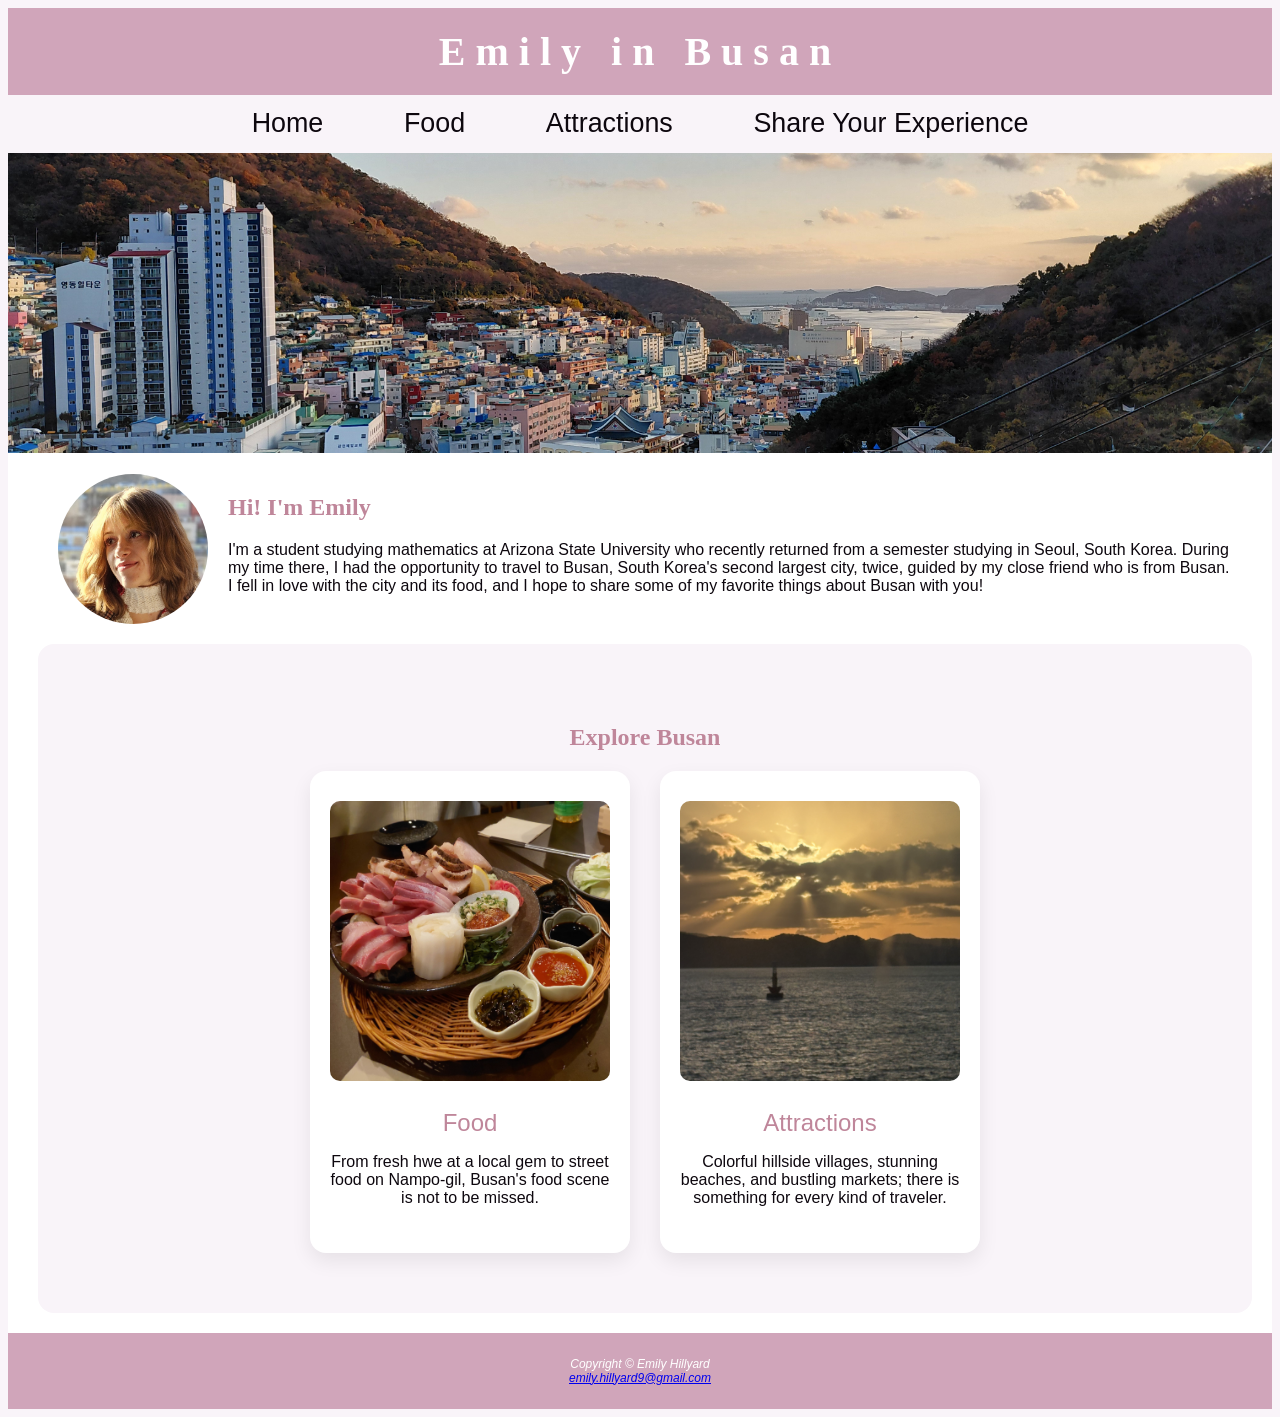
<file: index.html>
<!DOCTYPE html>
<html lang="en">
    <head>
        <title>Emily in Busan</title>
        <meta charset="utf-8">
        <meta name="description" content="Join Emily, an ASU mathematics student, as she shares her favorite food and attractions from her travels to Busan, South Korea.">
        <meta name="keywords" content="Busan, South Korea, travel, study abroad, Korean food, Korean attractions, Emily in Busan">
        <!-- Google tag (gtag.js) -->
        <script async src="https://www.googletagmanager.com/gtag/js?id=G-7MBXRP4Y0C"></script>
        <script>
            window.dataLayer = window.dataLayer || [];
            function gtag(){dataLayer.push(arguments);}
            gtag('js', new Date());

            gtag('config', 'G-7MBXRP4Y0C');
        </script>
        <link rel="stylesheet" href="busan.css">
    </head>

    <body>
        <header>
            <h1><a href="index.html">Emily in Busan</a></h1>
        </header>
        <nav>
            <ul>
                <li><a href="index.html">Home</a></li>
                <li><a href="food.html">Food</a></li>
                <li><a href="attractions.html">Attractions</a></li>
                <li><a href="experience.html">Share Your Experience</a></li>
            </ul>
        </nav>

        <div id="homehero" class="hero"></div>
        <main>
            <section class="about-me">
                <img src="profilepic.jpg" alt="Emily in Gamcheon Culture Village" class="profile-pic">
                <h2>Hi! I'm Emily</h2>
                <p>
                    I'm a student studying mathematics at Arizona State University who 
                    recently returned from a semester studying in Seoul, South Korea. 
                    During my time there, I had the opportunity to travel to Busan, South 
                    Korea's second largest city, twice, guided by my close friend who is 
                    from Busan. I fell in love with the city and its food, and I hope to 
                    share some of my favorite things about Busan with you!
                </p>
            </section>

            <section class="cards-section">
            <h2>Explore Busan</h2>
                <div class="card-container">
                    <div class="card">
                        <div><img src="hwe.jpg" alt="Hwe (raw fish)" class="card-image"></div>
                        <h3><a href="food.html">Food</a></h3>
                        <p>
                            From fresh hwe at a local gem to street food on Nampo-gil, Busan's 
                            food scene is not to be missed.
                        </p>
                    </div>
                    <div class="card">
                        <div><img src="ocean.jpg" alt="Busan ocean picture" class="card-image"></div>
                        <h3><a href="attractions.html">Attractions</a></h3>
                        <p>
                            Colorful hillside villages, stunning beaches, and bustling markets; 
                            there is something for every kind of traveler.
                        </p>
                    </div>
                </div>
            </section>
        </main>
        <footer>
            Copyright &copy; Emily Hillyard<br>
            <a href='mailto:emily.hillyard9@gmail.com'>emily.hillyard9@gmail.com</a>
        </footer>
    </body>
</html>
</file>
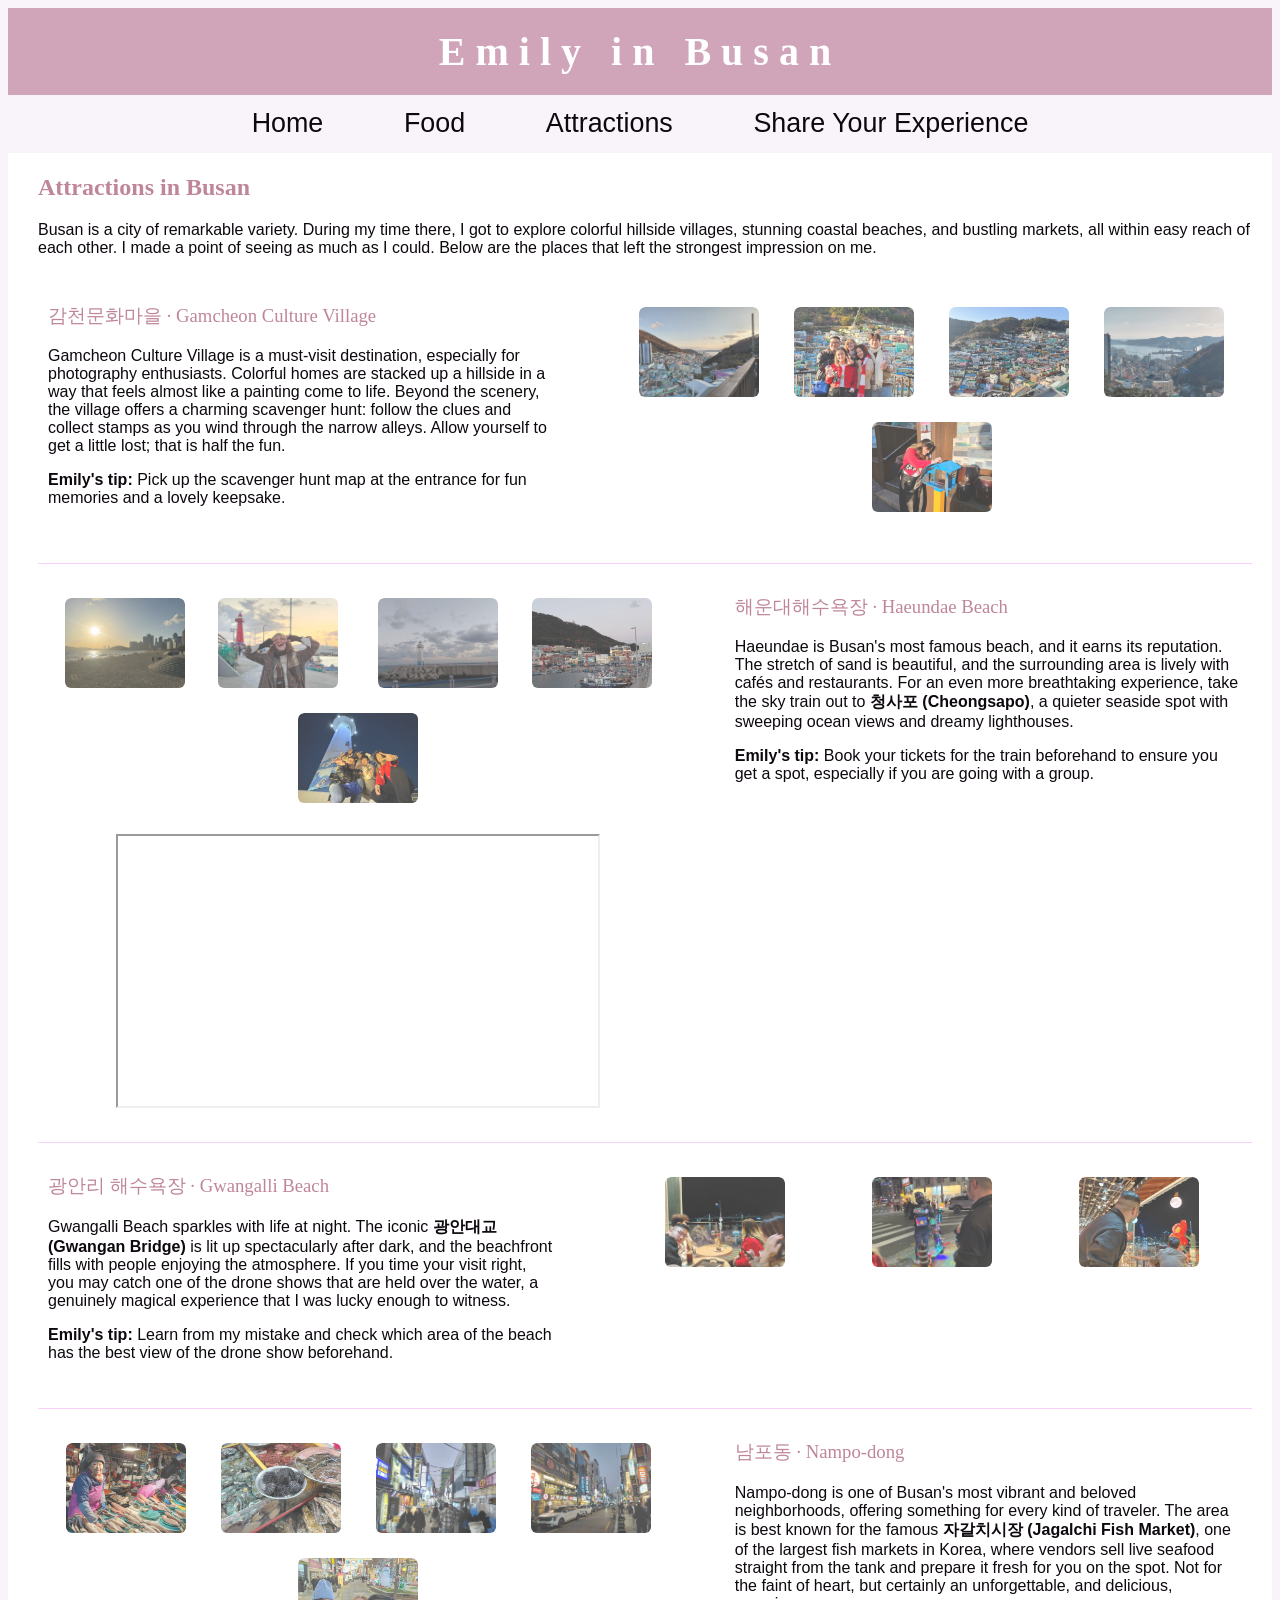
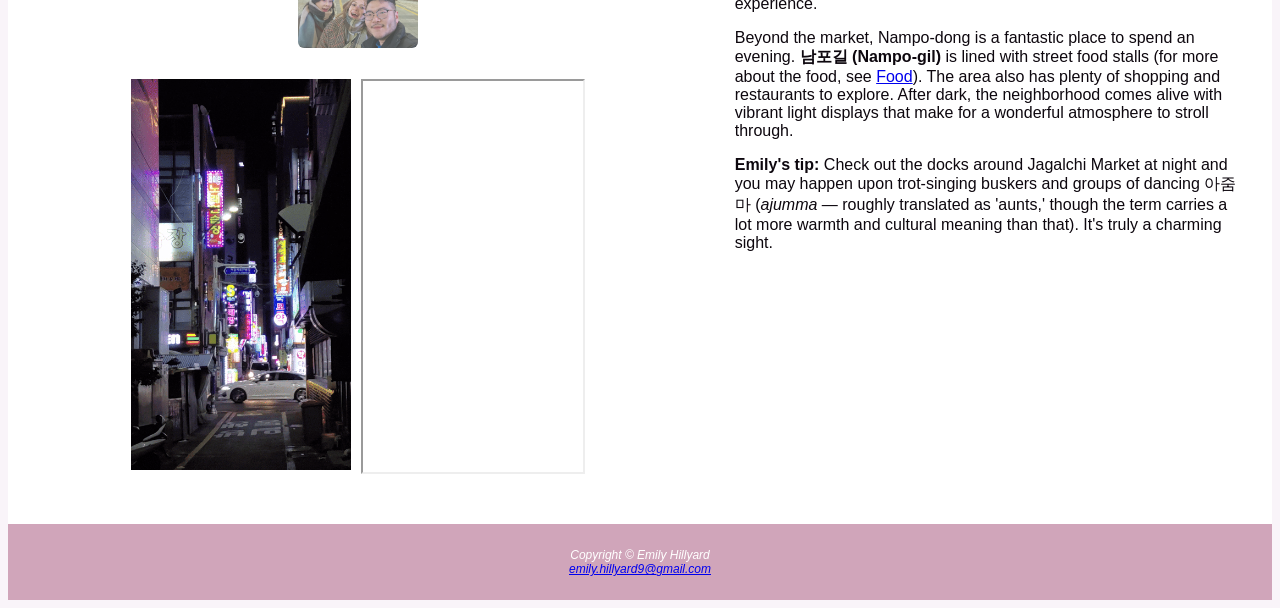
<file: attractions.html>
<!DOCTYPE html>
<html lang="en">
    <head>
        <title>Emily in Busan :: Attractions</title>
        <meta charset="utf-8">
        <meta name="description" content="Emily's favorite attractions in Busan, South Korea, from colorful Gamcheon Village to the beaches of Haeundae and Gwangalli.">
        <meta name="keywords" content="Busan attractions, Gamcheon Culture Village, 감천문화마을, Haeundae Beach, 해운대, Gwangalli, 광안리, Nampo-dong, 남포동, Jagalchi Market, 자갈치시장, things to do in Busan">
        <!-- Google tag (gtag.js) -->
        <script async src="https://www.googletagmanager.com/gtag/js?id=G-7MBXRP4Y0C"></script>
        <script>
            window.dataLayer = window.dataLayer || [];
            function gtag(){dataLayer.push(arguments);}
            gtag('js', new Date());

            gtag('config', 'G-7MBXRP4Y0C');
        </script>
        <link rel="stylesheet" href="busan.css">
    </head>

    <body>
        <header>
            <h1><a href="index.html">Emily in Busan</a></h1>
        </header>
        <nav>
            <ul>
                <li><a href="index.html">Home</a></li>
                <li><a href="food.html">Food</a></li>
                <li><a href="attractions.html">Attractions</a></li>
                <li><a href="experience.html">Share Your Experience</a></li>
            </ul>
        </nav>
        
        <main>
            <h2>Attractions in Busan</h2>
            <p>
                Busan is a city of remarkable variety. During my time there, 
                I got to explore colorful hillside villages, stunning coastal 
                beaches, and bustling markets, all within easy reach of each 
                other. I made a point of seeing as much as I could. Below are 
                the places that left the strongest impression on me.
            </p>

            <!-- 1: Gamcheon Culture Village -->
            <section class="entry">
                <div class="entry-text">
                    <h3>감천문화마을 · Gamcheon Culture Village</h3>
                    <p>
                        Gamcheon Culture Village is a must-visit destination, 
                        especially for photography enthusiasts. Colorful homes 
                        are stacked up a hillside in a way that feels almost like 
                        a painting come to life. Beyond the scenery, the village 
                        offers a charming scavenger hunt: follow the clues and 
                        collect stamps as you wind through the narrow alleys. 
                        Allow yourself to get a little lost; that is half the fun.
                    </p>
                    <p>
                        <strong>Emily's tip:</strong> Pick up the scavenger hunt map 
                        at the entrance for fun memories and a lovely keepsake.
                    </p>
                </div>
                <div class="entry-media">
                    <div class="gallery">
                        <figure>
                            <a href="gamcheonfull.jpg"><img src="gamcheonfull.jpg" width="100" height="100" alt="Sunset view of Gamcheon"></a>
                            <figcaption>Sunset view</figcaption>
                        </figure>
                        <figure>
                            <a href="gamcheongroup.jpg"><img src="gamcheongroup.jpg" width="100" height="100" alt="Group photo in Gamcheon"></a>
                            <figcaption>Group photo</figcaption>
                        </figure>
                        <figure>
                            <a href="gamcheonhouses.jpg"><img src="gamcheonhouses.jpg" width="100" height="100" alt="Gamcheon's colorful hillside"></a>
                            <figcaption>The colorful hillside</figcaption>
                        </figure>
                        <figure>
                            <a href="gamcheonport.jpg"><img src="gamcheonport.jpg" width="100" height="100" alt="Gamcheon's buildings and waterfront "></a>
                            <figcaption>Waterfront</figcaption>
                        </figure>
                        <figure>
                            <a href="gamcheonstamp.jpg"><img src="gamcheonstamp.jpg" width="100" height="100" alt="Stamp scavenger hunt in Gamcheon"></a>
                            <figcaption>Scavenger hunt stamps</figcaption>
                        </figure>
                    </div>
                </div>
            </section>

            <!-- 2: Haeundae Beach -->
            <section class="entry flip">
                <div class="entry-text">
                    <h3>해운대해수욕장 · Haeundae Beach</h3>
                    <p>
                        Haeundae is Busan's most famous beach, and it earns its 
                        reputation. The stretch of sand is beautiful, and the 
                        surrounding area is lively with cafés and restaurants. For 
                        an even more breathtaking experience, take the sky train 
                        out to <strong>청사포 (Cheongsapo)</strong>, a quieter 
                        seaside spot with sweeping ocean views and dreamy lighthouses.
                    </p>
                    <p>
                        <strong>Emily's tip:</strong> Book your tickets for the train
                        beforehand to ensure you get a spot, especially if you are going 
                        with a group.
                    </p>
                </div>
                <div class="entry-media">
                    <div class="gallery">
                        <figure>
                            <a href="haeundaebeach.jpg"><img src="haeundaebeach.jpg" width="100" height="100" alt="Haeundae Beach"></a>
                            <figcaption>Haeundae Beach</figcaption>
                        </figure>
                        <figure>
                            <a href="lighthouseselfie.jpg"><img src="lighthouseselfie.jpg" width="100" height="100" alt="Emily with Cheongsapo lighthouse"></a>
                            <figcaption>Emily with Cheongsapo lighthouse</figcaption>
                        </figure>
                        <figure>
                            <a href="lighthouse.jpg"><img src="lighthouse.jpg" width="100" height="100" alt="Cheongsapo lighthouse"></a>
                            <figcaption>Cheongsapo lighthouse</figcaption>
                        </figure>
                        <figure>
                            <a href="cheongsapo.jpg"><img src="cheongsapo.jpg" width="100" height="100" alt="Cheongsapo view from the water"></a>
                            <figcaption>Cheongsapo</figcaption>
                        </figure>
                        <figure>
                            <a href="lighthousegroup.jpg"><img src="lighthousegroup.jpg" width="100" height="100" alt="Group photo with Cheongsapo lighthouse"></a>
                            <figcaption>Fun with Cheongsapo lighthouse</figcaption>
                        </figure>
                    </div>
                    <div style="text-align: center; margin-top: 10px;">
                        <iframe width="480" height="270" src="https://www.youtube.com/embed/tfQ2E1Ukwdc" allowfullscreen></iframe>
                    </div>
                </div>
            </section>

            <!-- 3: Gwangalli Beach-->
            <section class="entry">
                <div class="entry-text">
                    <h3>광안리 해수욕장 · Gwangalli Beach</h3>
                    <p>
                        Gwangalli Beach sparkles with life at night. The iconic 
                        <strong>광안대교 (Gwangan Bridge)</strong> is lit up spectacularly 
                        after dark, and the beachfront fills with people enjoying the 
                        atmosphere. If you time your visit right, you may catch one of the 
                        drone shows that are held over the water, a genuinely magical 
                        experience that I was lucky enough to witness.
                    </p>
                    <p>
                        <strong>Emily's tip:</strong> Learn from my mistake and check which area 
                        of the beach has the best view of the drone show beforehand.
                    </p>
                </div>
                <div class="entry-media">
                    <div class="gallery">
                        <figure>
                            <a href="gwanganbridge.jpg"><img src="gwanganbridge.jpg" width="100" height="100" alt="Gwangan Bridge view from 2nd floor of cafe"></a>
                            <figcaption>Cafe view of Gwangan Bridge</figcaption>
                        </figure>
                        <figure>
                            <a href="livelygwangalli.jpg"><img src="livelygwangalli.jpg" width="100" height="100" alt="Fellow wearing lighted outfit near Gwangalli"></a>
                            <figcaption>Nighttime spectacle</figcaption>
                        </figure>
                        <figure>
                            <a href="droneshow.jpg"><img src="droneshow.jpg" width="100" height="100" alt="Drone show over Gwangalli (poor view)"></a>
                            <figcaption>Sub-optimal drone show view</figcaption>
                        </figure>
                    </div>
                </div>
            </section>

            <!-- 4: Nampo-dong -->
            <section class="entry flip">
                <div class="entry-text">
                    <h3>남포동 · Nampo-dong</h3>
                    <p>
                        Nampo-dong is one of Busan's most vibrant and beloved 
                        neighborhoods, offering something for every kind of traveler. 
                        The area is best known for the famous <strong>자갈치시장 
                        (Jagalchi Fish Market)</strong>, one of the largest fish markets 
                        in Korea, where vendors sell live seafood straight from the tank 
                        and prepare it fresh for you on the spot. Not for the faint of heart, 
                        but certainly an unforgettable, and delicious, experience.</p>
                    <p>
                        Beyond the market, Nampo-dong is a fantastic place to spend an 
                        evening. <strong>남포길 (Nampo-gil)</strong> is lined with street food stalls 
                        (for more about the food, see <a href="food.html">Food</a>). The area 
                        also has plenty of shopping and restaurants to explore. After dark, the 
                        neighborhood comes alive with vibrant light displays that make for a 
                        wonderful atmosphere to stroll through.</p>
                    <p>
                        <strong>Emily's tip:</strong> Check out the docks around Jagalchi Market at night 
                        and you may happen upon trot-singing buskers and groups of dancing 아줌마 
                        (<em>ajumma</em> — roughly translated as 'aunts,' though the term carries 
                        a lot more warmth and cultural meaning than that). It's truly a charming 
                        sight.
                    </p>
                </div>
                <div class="entry-media">
                    <div class="gallery">
                        <figure>
                            <a href="jagalchiseller.jpg"><img src="jagalchiseller.jpg" width="100" height="100" alt="Fish seller of Jalgalchi market"></a>
                            <figcaption>Fish seller at Jagalchi Market</figcaption>
                        </figure>
                        <figure>
                            <a href="jagalchiurchins.jpg"><img src="jagalchiurchins.jpg" width="100" height="100" alt="Sea urchins and other creatures in the market"></a>
                            <figcaption>Sea urchins in the market</figcaption>
                        </figure>
                        <figure>
                            <a href="nampodongstreet.jpg"><img src="nampodongstreet.jpg" width="100" height="100" alt="Busy street in Nampo-dong"></a>
                            <figcaption>One of Nampo-dong's streets</figcaption>
                        </figure>
                        <figure>
                            <a href="streetnearnampo.jpg"><img src="streetnearnampo.jpg" width="100" height="100" alt="Colorful street near Nampo-dong"></a>
                            <figcaption>Street near Nampo-dong</figcaption>
                        </figure>
                        <figure>
                            <a href="nampolights.jpg"><img src="nampolights.jpg" width="100" height="100" alt="Colorful lights in Nampo-dong"></a>
                            <figcaption>Colorful light displays</figcaption>
                        </figure>
                    </div>
                    <div style="display: flex; gap: 10px; align-items: flex-start; margin-top: 10px; justify-content: center;">
                        <img src="nampoalley.gif" alt="Flickering signs in Nampo-dong alley" width="220">
                        <iframe width="220" height="391" src="https://www.youtube.com/embed/ZRRADaLTVpQ" allowfullscreen></iframe>
                    </div>
                </div>
            </section>
        </main>
        <footer>
            Copyright &copy; Emily Hillyard<br>
            <a href="mailto:emily.hillyard9@gmail.com">emily.hillyard9@gmail.com</a>
        </footer>
    </body>
</html>
</file>
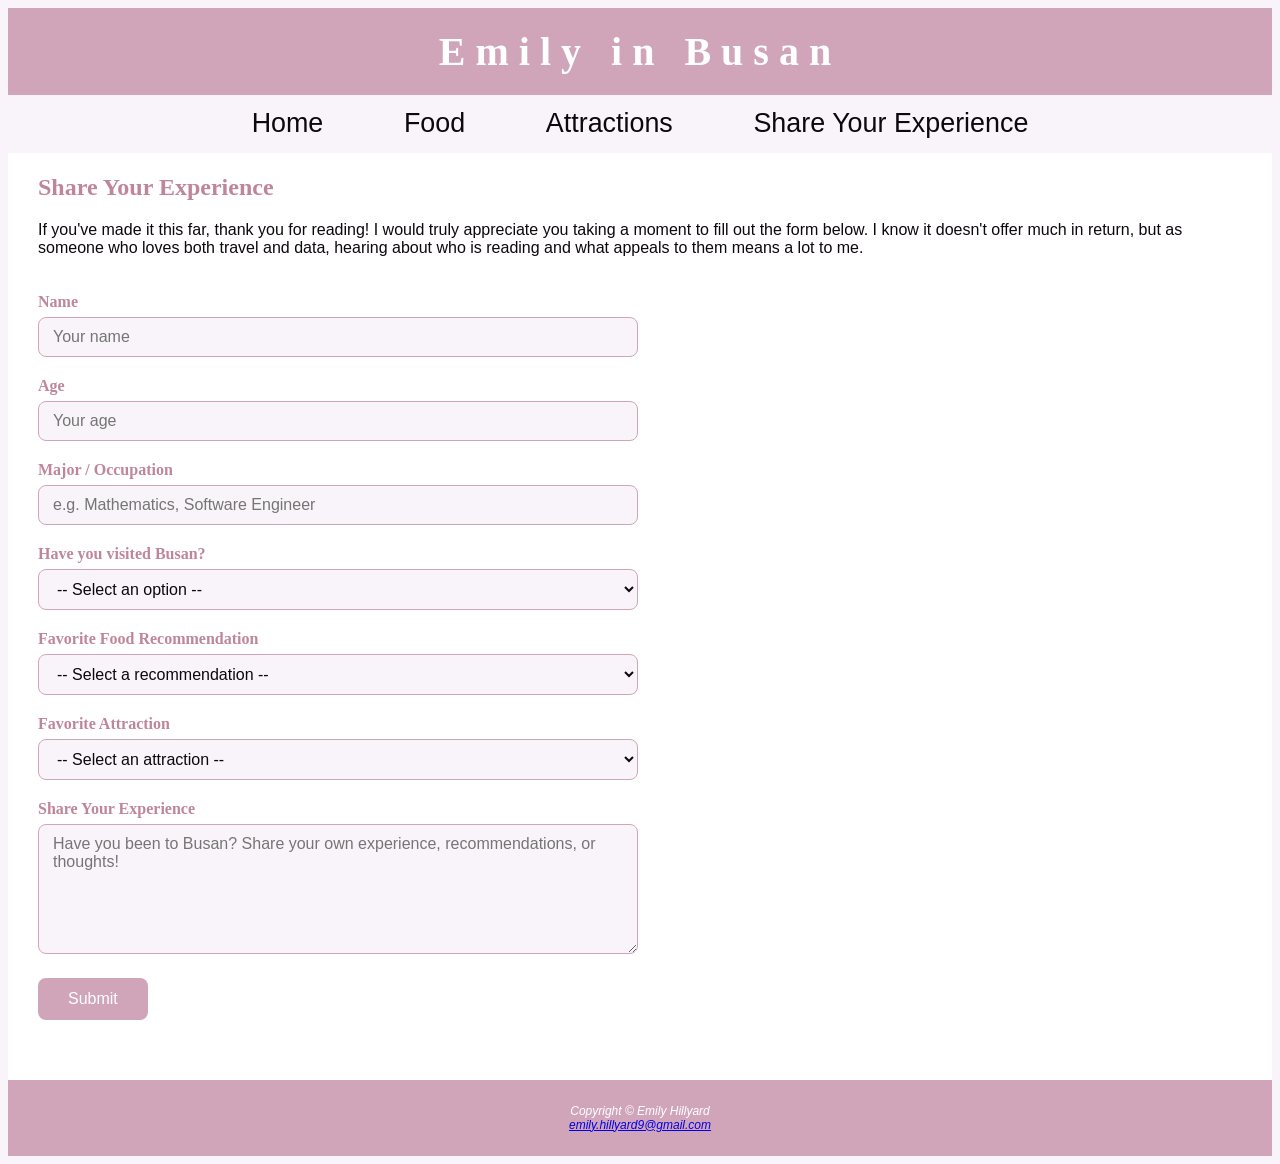
<file: experience.html>
<!DOCTYPE html>
<html lang="en">
    <head>
        <title>Emily in Busan :: Share Your Experience</title>
        <meta charset="utf-8">
        <meta name="description" content="Share your experience with Emily in Busan: tell us who you are and what appeals to you about Busan's food and attractions.">
        <meta name="keywords" content="Busan travel, share your experience, Emily in Busan, South Korea travel, Busan recommendations">
        <!-- Google tag (gtag.js) -->
        <script async src="https://www.googletagmanager.com/gtag/js?id=G-7MBXRP4Y0C"></script>
        <script>
            window.dataLayer = window.dataLayer || [];
            function gtag(){dataLayer.push(arguments);}
            gtag('js', new Date());

            gtag('config', 'G-7MBXRP4Y0C');
        </script>
        <link rel="stylesheet" href="busan.css">
    </head>
    
    <body>
        <header>
            <h1><a href="index.html">Emily in Busan</a></h1>
        </header>
        <nav>
            <ul>
                <li><a href="index.html">Home</a></li>
                <li><a href="food.html">Food</a></li>
                <li><a href="attractions.html">Attractions</a></li>
                <li><a href="experience.html">Share Your Experience</a></li>
            </ul>
        </nav>

        <main>
            <h2>Share Your Experience</h2>
            <p>
                If you've made it this far, thank you for reading! I would truly appreciate you 
                taking a moment to fill out the form below. I know it doesn't offer much in return, 
                but as someone who loves both travel and data, hearing about who is reading and 
                what appeals to them means a lot to me.
            </p>

            <section class="form-section">
                <form action="#">

                    <div class="form-group">
                        <label for="name">Name</label>
                        <input type="text" id="name" name="name" placeholder="Your name">
                    </div>

                    <div class="form-group">
                        <label for="age">Age</label>
                        <input type="number" id="age" name="age" placeholder="Your age" min="1" max="120">
                    </div>

                    <div class="form-group">
                        <label for="occupation">Major / Occupation</label>
                        <input type="text" id="occupation" name="occupation" placeholder="e.g. Mathematics, Software Engineer">
                    </div>

                    <div class="form-group">
                        <label for="visited">Have you visited Busan?</label>
                        <select id="visited" name="visited">
                            <option value="">-- Select an option --</option>
                            <option value="yes">Yes, I have visited Busan</option>
                            <option value="no">No, but I would like to</option>
                            <option value="nointerest">No, and I am not planning to</option>
                        </select>
                    </div>

                    <div class="form-group">
                        <label for="food-pick">Favorite Food Recommendation</label>
                        <select id="food-pick" name="food-pick">
                            <option value="">-- Select a recommendation --</option>
                            <option value="nampo">남포동 길거리 음식 · Nampo-dong Street Food</option>
                            <option value="milmyeon">사철밀면 · Sacheol Milmyeon</option>
                            <option value="simya">심야식당구미 · Simya Sikdang Gumi</option>
                            <option value="kkeuti">끄티집 광안리 · Kkeutijip Gwangalli</option>
                        </select>
                    </div>

                    <div class="form-group">
                        <label for="attraction-pick">Favorite Attraction</label>
                        <select id="attraction-pick" name="attraction-pick">
                            <option value="">-- Select an attraction --</option>
                            <option value="gamcheon">감천문화마을 · Gamcheon Culture Village</option>
                            <option value="haeundae">해운대해수욕장 · Haeundae Beach</option>
                            <option value="gwangalli">광안리 해수욕장 · Gwangalli Beach</option>
                            <option value="nampo">남포동 · Nampo-dong</option>
                        </select>
                    </div>

                    <div class="form-group">
                        <label for="message">Share Your Experience</label>
                        <textarea id="message" name="message" rows="6" placeholder="Have you been to Busan? Share your own experience, recommendations, or thoughts!"></textarea>
                    </div>

                    <div class="form-group">
                        <input type="submit" value="Submit">
                    </div>

                </form>
            </section>
        </main>
        <footer>
            Copyright &copy; Emily Hillyard<br>
            <a href="mailto:emily.hillyard9@gmail.com">emily.hillyard9@gmail.com</a>
        </footer>
    </body>
</html>
</file>
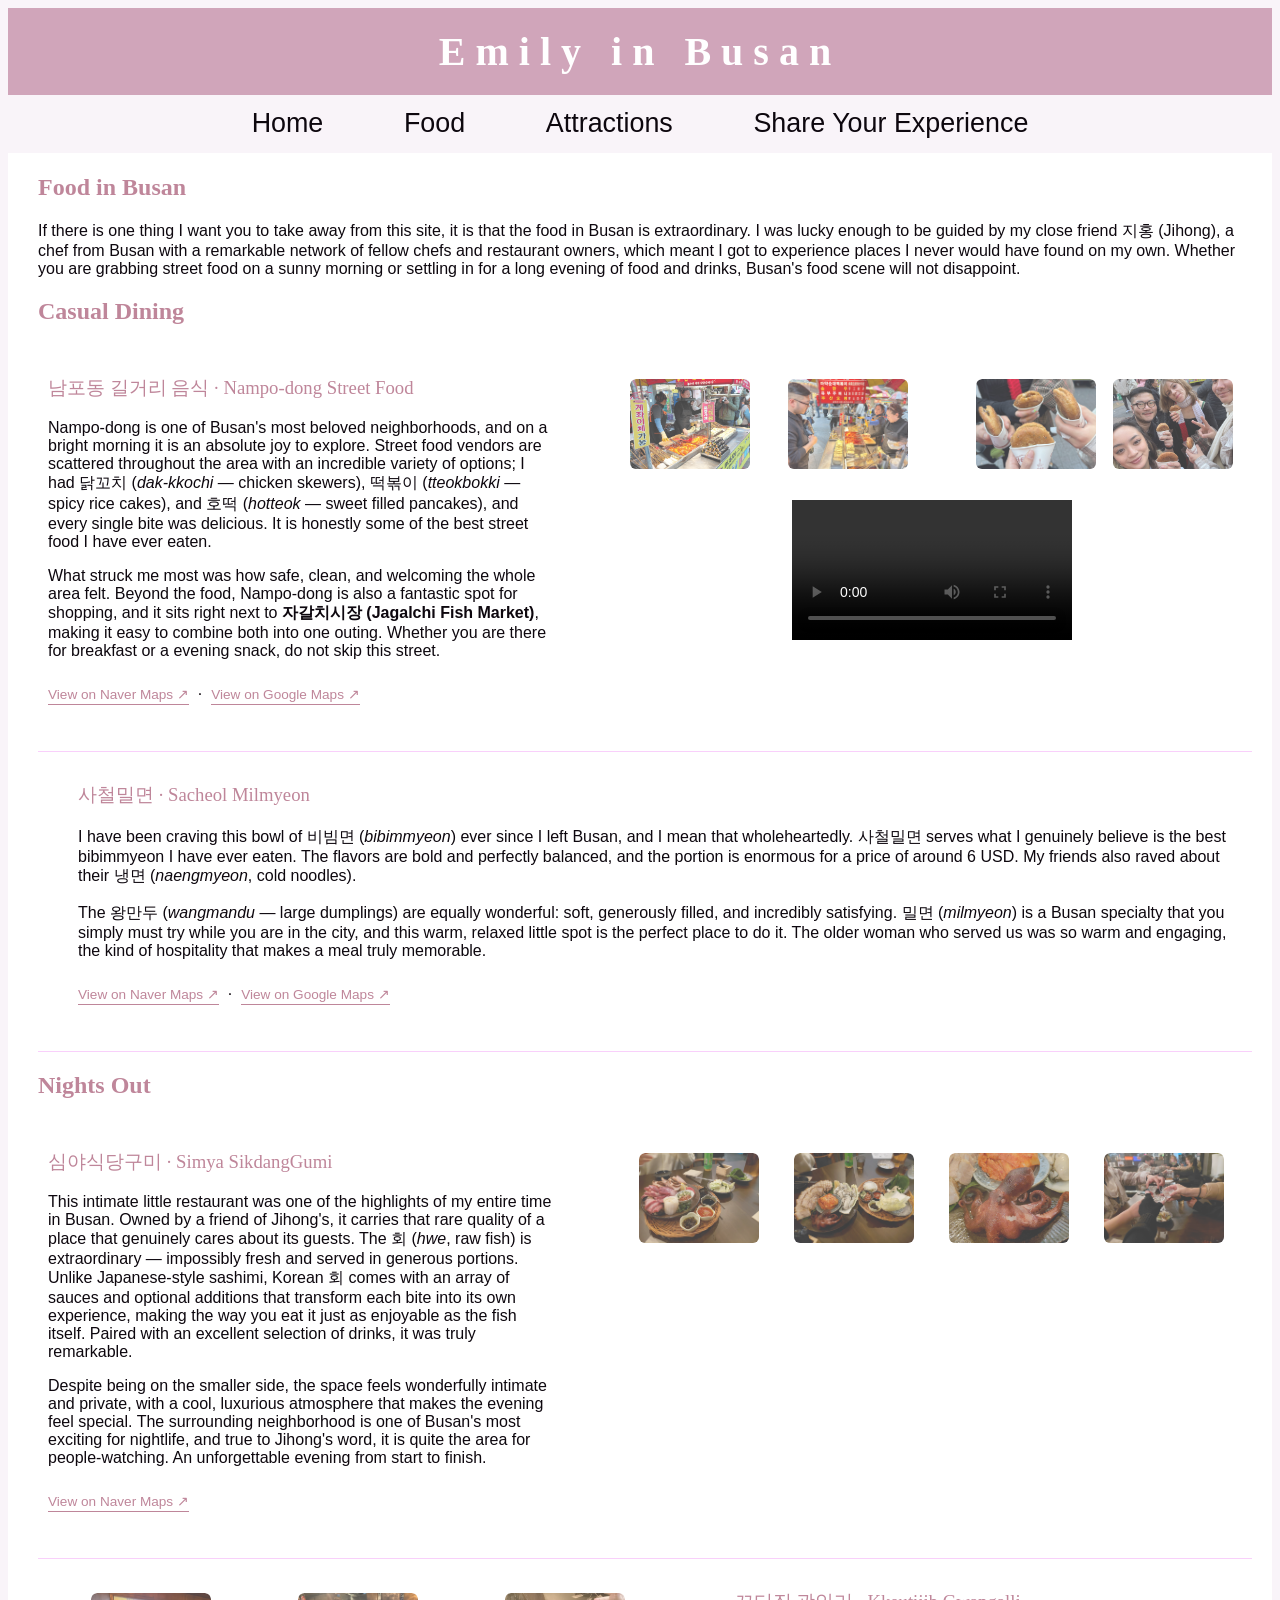
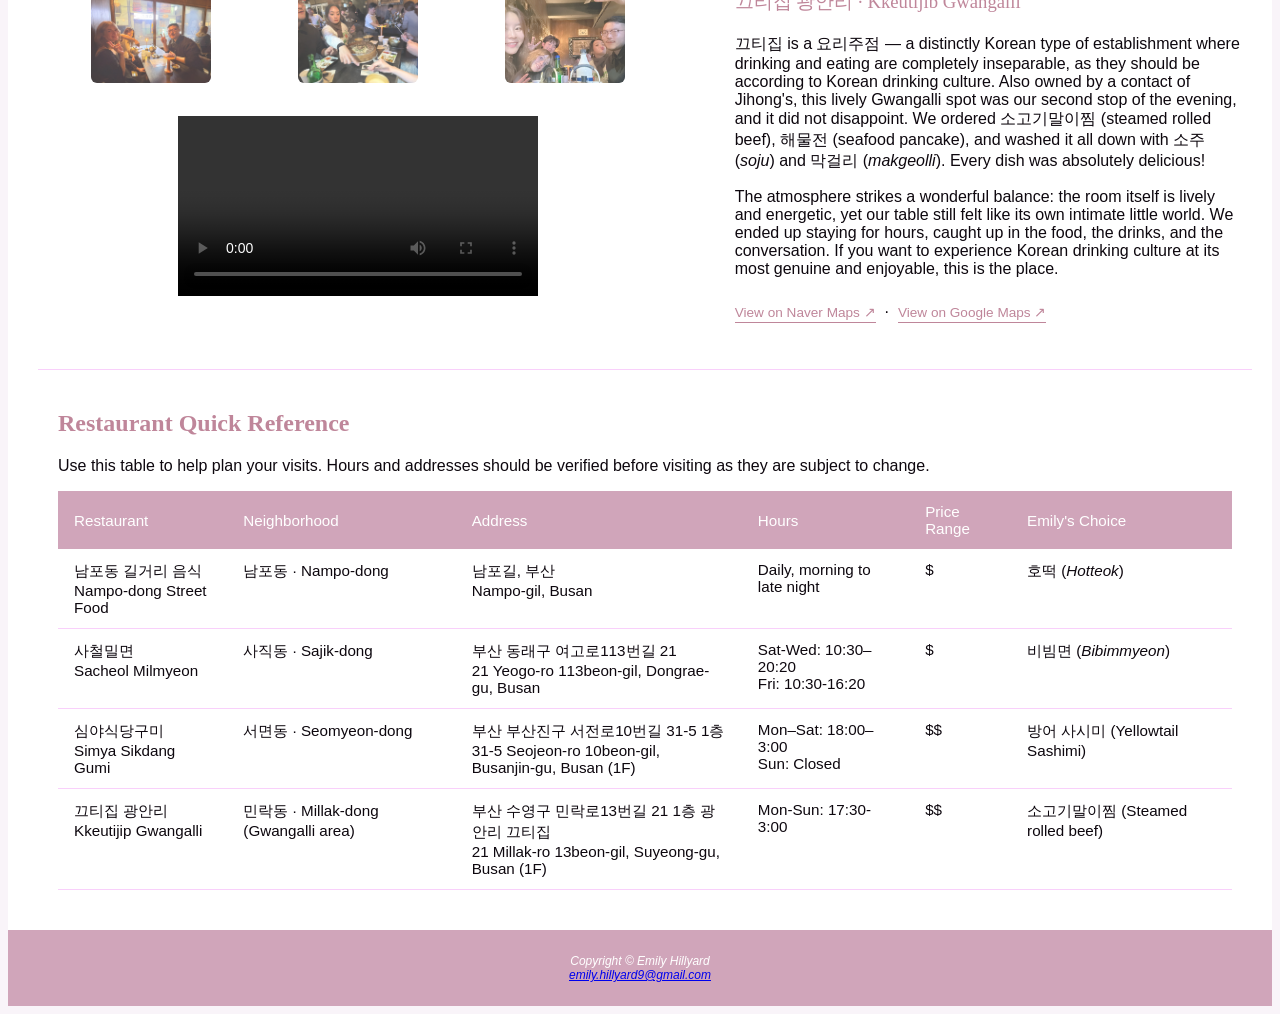
<file: food.html>
<!DOCTYPE html>
<html lang="en">
    <head>
        <title>Emily in Busan :: Food</title>
        <meta charset="utf-8">
        <meta name="description" content="Emily's favorite food experiences in Busan, South Korea: from casual street food and milmyeon to intimate evening dining and Korean drinking culture.">
        <meta name="keywords" content="Busan food, Korean food, street food, milmyeon, hwe, 회, 밀면, 남포동, 사철밀면, 심야식당구미, 끄티집, 요리주점, Korean dining">
        <!-- Google tag (gtag.js) -->
        <script async src="https://www.googletagmanager.com/gtag/js?id=G-7MBXRP4Y0C"></script>
        <script>
            window.dataLayer = window.dataLayer || [];
            function gtag(){dataLayer.push(arguments);}
            gtag('js', new Date());

            gtag('config', 'G-7MBXRP4Y0C');
        </script>
        <link rel="stylesheet" href="busan.css">
    </head>

    <body>
        <header>
            <h1><a href="index.html">Emily in Busan</a></h1>
        </header>
        <nav>
            <ul>
                <li><a href="index.html">Home</a></li>
                <li><a href="food.html">Food</a></li>
                <li><a href="attractions.html">Attractions</a></li>
                <li><a href="experience.html">Share Your Experience</a></li>
            </ul>
        </nav>

        <main>
            <h2>Food in Busan</h2>
            <p>
                If there is one thing I want you to take away from this site, it is that the 
                food in Busan is extraordinary. I was lucky enough to be guided by my close 
                friend 지홍 (Jihong), a chef from Busan with a remarkable network of 
                fellow chefs and restaurant owners, which meant I got to experience places I 
                never would have found on my own. Whether you are grabbing street food on a 
                sunny morning or settling in for a long evening of food and drinks, Busan's food 
                scene will not disappoint.
            </p>

            <!-- CASUAL DINING -->
            <h2>Casual Dining</h2>

            <!-- 1: Nampo-dong street food -->
            <section class="entry">
                <div class="entry-text">
                    <h3>남포동 길거리 음식 · Nampo-dong Street Food</h3>
                    <p>
                        Nampo-dong is one of Busan's most beloved neighborhoods, and on a bright 
                        morning it is an absolute joy to explore. Street food vendors are scattered 
                        throughout the area with an incredible variety of options; I had 닭꼬치 
                        (<em>dak-kkochi</em> — chicken skewers), 떡볶이 (<em>tteokbokki</em> 
                        — spicy rice cakes), and 호떡 (<em>hotteok</em> — sweet filled pancakes), 
                        and every single bite was delicious. It is honestly some of the best street 
                        food I have ever eaten.
                    </p>
                    <p>
                        What struck me most was how safe, clean, and welcoming the whole area 
                        felt. Beyond the food, Nampo-dong is also a fantastic spot for shopping,
                        and it sits right next to <strong>자갈치시장 (Jagalchi Fish Market)</strong>, 
                        making it easy to combine both into one outing. Whether you are there for 
                        breakfast or a evening snack, do not skip this street.
                    </p>
                    <p>
                        <a href="https://naver.me/xiL5cFUp" target="_blank" class="entry-link">View on Naver Maps ↗</a>
                        &nbsp;·&nbsp;
                        <a href="https://maps.app.goo.gl/ZrLEq1bvXauRbc778" target="_blank" class="entry-link">View on Google Maps ↗</a>
                    </p>
                </div>
                <div class="entry-media">
                    <div class="gallery">
                        <figure>
                            <a href="streetfoodstall1.jpg"><img src="streetfoodstall1.jpg" width="100" height="100" alt="Street food stall with gimbap, tteokbokki, and fish cake"></a>
                            <figcaption>Gimbap, Tteokbokki, &amp; Fish Cake Stall</figcaption>
                        </figure>
                        <figure>
                            <a href="streetfoodstall2.jpg"><img src="streetfoodstall2.jpg" width="100" height="100" alt="Street food stall with mandu, gimbap, tteokbokki, and fishcake"></a>
                            <figcaption>Mandu, Gimbap, Tteokbokki, &amp; Fish Cake Stall</figcaption>
                        </figure>
                        <figure>
                            <a href="hotteok.jpg"><img src="hotteok.jpg" width="100" height="100" alt="Hotteok from street venders"></a>
                            <figcaption>Hotteok</figcaption>
                        </figure>
                        <figure>
                            <a href="hotteokgroup.jpg"><img src="hotteokgroup.jpg" width="100" height="100" alt="Group picture with our tasty hotteok"></a>
                            <figcaption>Hotteok Group Photo</figcaption>
                        </figure>
                        <div style="text-align: center; margin-top: 10px;">
                            <video width="280" controls title="Street food stalls in Nampo-dong at night">
                                <source src="streetfoodnight.mp4" type="video/mp4">
                                Your browser does not support the video tag.
                            </video>
                        </div>
                    </div>
                </div>
            </section>

            <!-- 2: 사철밀면 -->
            <section class="entry flip">
                <div class="entry-text entry-full">
                    <h3>사철밀면 · Sacheol Milmyeon</h3>
                    <p>
                        I have been craving this bowl of 비빔면 (<em>bibimmyeon</em>) ever since I left 
                        Busan, and I mean that wholeheartedly. 사철밀면 serves what I genuinely believe 
                        is the best bibimmyeon I have ever eaten. The flavors are bold and perfectly 
                        balanced, and the portion is enormous for a price of around 6 USD. My friends 
                        also raved about their 냉면 (<em>naengmyeon</em>, cold noodles).
                    </p>
                    <p>
                        The 왕만두 (<em>wangmandu</em> — large dumplings) are equally wonderful: soft, generously 
                        filled, and incredibly satisfying. 밀면 (<em>milmyeon</em>) is a Busan specialty that you 
                        simply must try while you are in the city, and this warm, relaxed little spot 
                        is the perfect place to do it. The older woman who served us was so warm and 
                        engaging, the kind of hospitality that makes a meal truly memorable.
                    </p>
                    <p>
                        <a href="https://naver.me/IxsgOvhw" target="_blank" class="entry-link">View on Naver Maps ↗</a>
                        &nbsp;·&nbsp;
                        <a href="https://maps.app.goo.gl/xKsPNfXC965vrvA47" target="_blank" class="entry-link">View on Google Maps ↗</a>
                    </p>                
                </div>
            </section>

            <!--  NIGHTS OUT  -->
            <h2>Nights Out</h2>

            <!-- 3: 심야식당구미 -->
            <section class="entry">
                <div class="entry-text">
                    <h3>심야식당구미 · Simya SikdangGumi</h3>
                    <p>
                        This intimate little restaurant was one of the highlights of my entire time in 
                        Busan. Owned by a friend of Jihong's, it carries that rare quality of a place 
                        that genuinely cares about its guests. The 회 (<em>hwe</em>, raw fish) is 
                        extraordinary — impossibly fresh and served in generous portions. Unlike Japanese-style 
                        sashimi, Korean 회 comes with an array of sauces and optional additions that transform 
                        each bite into its own experience, making the way you eat it just as enjoyable as the 
                        fish itself. Paired with an excellent selection of drinks, it was truly remarkable.
                    </p>
                    <p>
                        Despite being on the smaller side, the space feels wonderfully intimate and 
                        private, with a cool, luxurious atmosphere that makes the evening feel special. 
                        The surrounding neighborhood is one of Busan's most exciting for nightlife,  
                        and true to Jihong's word, it is quite the area for people-watching. An 
                        unforgettable evening from start to finish.
                    </p>
                    <p>
                        <a href="https://naver.me/xpBqwdrE" target="_blank" class="entry-link">View on Naver Maps ↗</a>
                    </p>
                </div>
                <div class="entry-media">
                    <div class="gallery">
                        <figure>
                            <a href="simyafood1.jpg"><img src="simyafood1.jpg" width="100" height="100" alt="Our first dish: Hwe"></a>
                            <figcaption>Fresh hwe (회)</figcaption>
                        </figure>
                        <figure>
                            <a href="simyafood2.jpg"><img src="simyafood2.jpg" width="100" height="100" alt="Our second dish: Octopus, oysters, and pork"></a>
                            <figcaption>Octopus, Oysters, &amp; Pork</figcaption>
                        </figure>
                        <figure>
                            <a href="simyaoctopus.jpg"><img src="simyaoctopus.jpg" width="100" height="100" alt="Close up of the octopus"></a>
                            <figcaption>Cute &amp; Yummy Octopus</figcaption>
                        </figure>
                        <figure>
                            <a href="simyacheers.jpg"><img src="simyacheers.jpg" width="100" height="100" alt="Cheers at 심야식당구미"></a>
                            <figcaption>짠~! Cheers!</figcaption>
                        </figure>
                    </div>
                </div>
            </section>

            <!-- 4: 끄티집 광안리 -->
            <section class="entry flip">
                <div class="entry-text">
                    <h3>끄티집 광안리 · Kkeutijib Gwangalli</h3>
                    <p>
                        끄티집 is a 요리주점 — a distinctly Korean type of establishment where 
                        drinking and eating are completely inseparable, as they should be according to Korean 
                        drinking culture. Also owned by a contact of Jihong's, this lively Gwangalli 
                        spot was our second stop of the evening, and it did not disappoint. We ordered 소고기말이찜
                        (steamed rolled beef), 해물전 (seafood pancake), and washed it all 
                        down with 소주 (<em>soju</em>) and 막걸리 (<em>makgeolli</em>). Every dish was absolutely delicious!
                    </p>
                    <p>
                        The atmosphere strikes a wonderful balance: the room itself is lively and 
                        energetic, yet our table still felt like its own intimate little world. We 
                        ended up staying for hours, caught up in the food, the drinks, and the 
                        conversation. If you want to experience Korean drinking culture at its most 
                        genuine and enjoyable, this is the place.
                    </p>
                    <p>
                        <a href="https://naver.me/xyTGl3nF" target="_blank" class="entry-link">View on Naver Maps ↗</a>
                        &nbsp;·&nbsp;
                        <a href="https://maps.app.goo.gl/XUjRUcutpH1PdPcw6" target="_blank" class="entry-link">View on Google Maps ↗</a>
                    </p>      
                </div>
                <div class="entry-media">
                    <div class="gallery">
                        <figure>
                            <a href="kkeutijibarrival.jpg"><img src="kkeutijibarrival.jpg" width="100" height="100" alt="Three of us shortly after arriving at the restaurant"></a>
                            <figcaption>Arrival at 끄티집</figcaption>
                        </figure>
                        <figure>
                            <a href="redeen.jpg"><img src="redeen.jpg" width="100" height="100" alt="My friend with 소고기말이찜"></a>
                            <figcaption>Food and Friend</figcaption>
                        </figure>
                        <figure>
                            <a href="kkeutijibgroup.jpg"><img src="kkeutijibgroup.jpg" width="100" height="100" alt="Group photo at the restaurant"></a>
                            <figcaption>Group Photo</figcaption>
                        </figure>
                    </div>
                    <div style="text-align: center; margin-top: 10px;">
                        <video width="360" controls title="Makgeolli cheers and our food">
                            <source src="kkeutijibcheers.mp4" type="video/mp4">
                            Your browser does not support the video tag.
                        </video>
                    </div>
                </div>
            </section>

            <!-- Restaurant Quick Reference Table -->
            <section class="attractions-table-section">
                <h2>Restaurant Quick Reference</h2>
                <p>Use this table to help plan your visits. Hours and addresses should be verified before visiting as they are subject to change.</p>
                <table class="attractions-table">
                    <thead>
                        <tr>
                            <th>Restaurant</th>
                            <th>Neighborhood</th>
                            <th>Address</th>
                            <th>Hours</th>
                            <th>Price Range</th>
                            <th>Emily's Choice</th>
                        </tr>
                    </thead>
                    <tbody>
                        <tr>
                            <td>남포동 길거리 음식<br>Nampo-dong Street Food</td>
                            <td>남포동 · Nampo-dong</td>
                            <td>남포길, 부산<br>Nampo-gil, Busan</td>
                            <td>Daily, morning to late night</td>
                            <td>$</td>
                            <td>호떡 (<em>Hotteok</em>)</td>
                        </tr>
                        <tr>
                            <td>사철밀면<br>Sacheol Milmyeon</td>
                            <td>사직동 · Sajik-dong</td>
                            <td>부산 동래구 여고로113번길 21<br>21 Yeogo-ro 113beon-gil, Dongrae-gu, Busan</td>
                            <td>Sat-Wed: 10:30–20:20<br>Fri: 10:30-16:20</td>
                            <td>$</td>
                            <td>비빔면 (<em>Bibimmyeon</em>)</td>
                        </tr>
                        <tr>
                            <td>심야식당구미<br>Simya Sikdang Gumi</td>
                            <td>서면동 · Seomyeon-dong</td>
                            <td>부산 부산진구 서전로10번길 31-5 1층<br>31-5 Seojeon-ro 10beon-gil, Busanjin-gu, Busan (1F)</td>
                            <td>Mon–Sat: 18:00–3:00<br>Sun: Closed</td>
                            <td>$$</td>
                            <td>방어 사시미 (Yellowtail Sashimi)</td>
                        </tr>
                        <tr>
                            <td>끄티집 광안리<br>Kkeutijip Gwangalli</td>
                            <td>민락동 · Millak-dong (Gwangalli area)</td>
                            <td>부산 수영구 민락로13번길 21 1층 광안리 끄티집<br>21 Millak-ro 13beon-gil, Suyeong-gu, Busan (1F)</td>
                            <td>Mon-Sun: 17:30-3:00</td>
                            <td>$$</td>
                            <td>소고기말이찜 (Steamed rolled beef)</td>
                        </tr>
                    </tbody>
                </table>
            </section>

        </main>
        <footer>
            Copyright &copy; Emily Hillyard<br>
            <a href="mailto:emily.hillyard9@gmail.com">emily.hillyard9@gmail.com</a>
        </footer>
    </body>
</html>
</file>
<file: busan.css>
:root {
       --text: #0d070e;
       --background: #f9f4f9;
       --primary: #f9d0fb;
       --secondary: #d0a5ba;
       --accent: #bf869a;
       --white: #FFFFFF;
}
body { 
       background-color: var(--background);
       color: var(--text);
       font-weight: normal;
       font-family: 'Trebuchet MS', sans-serif;
}
header {
       background-color: var(--secondary);
       color: var(--white);
       text-align: center;
       font-weight: normal;
}
header a {
       text-decoration: none;
}
header a:link {
       color: var(--white);
}
header a:visited {
       color: var(--white);
}
header a:hover {
       color: var(--accent);
}
h1 { 
       margin-bottom: 0; 
       margin-top: 0;
       padding-top: 0.5em;
       padding-bottom: 0.5em;
       letter-spacing: 0.25em;
       font-family: Georgia, serif;
       font-weight: bold;
       font-size: 2.5em;

}
nav {
       font-weight: 500;
       padding: 0;
       font-size: 140%;
       text-align: center;
}
nav li {
       border-bottom: none;
       padding: 0.5em 1.5em;
}
nav ul {
       list-style-type: none;
       margin: 0;
       padding-left: 0;
       font-size: 1.2em;
       display: flex;
       justify-content: center;
}
nav a:link {
       color: var(--text);
}
nav a:visited {
       color: var(--text);
}
nav a:hover {
       color: var(--accent);
}
nav a {
       text-decoration: none;
}

main {
       background-color: var(--white);
       padding: 1px 20px 20px 30px;
       display: block;
       overflow: auto;
}
h2 {
       color: var(--accent);
       font-family: Georgia, serif;
       font-weight: 600;
}
h3 {
       color: var(--accent);
       font-family: Georgia, serif;
       font-weight: 500;
}
h3 a:link {
       color: var(--accent);
}
h3 a:visited {
       color: var(--accent);
}
h3 a:hover {
       color: var(--secondary);
}
h3 a {
       text-decoration: none;
}
footer {
       font-size: 75%;
       font-style: italic; 
       text-align: center;
       padding: 2em;
       font-family: 'Trebuchet MS', sans-serif;
       background-color: var(--secondary);
       color: var(--white);
}
.about-me {
       display: flow-root; 
       padding: 20px;
}
.profile-pic {
       float: left;
       width: 150px;
       height: 150px;
       margin-right: 20px;
       border-radius: 50%;
}

/* Cards styles */
.cards-section {
       text-align: center;
       padding: 60px 20px;
       background-color: var(--background);
       border-radius: 16px;
}
.cards section h3 {
       text-align: center;
}
.card-container {
       display: flex;
       flex-wrap: wrap;
       gap: 30px;
       justify-content: center;
       flex-direction: row;
}
.card {
       background-color: var(--white);
       border-radius: 16px;
       padding: 30px 20px;
       width: 280px;
       box-shadow: 0 8px 20px rgba(0, 0, 0, 0.08);
}
.card-image {
       width: 100%;
       object-fit: cover;
       border-radius: 10px;
}
.card h3 {
       font-family: 'Trebuchet MS', sans-serif;
       font-size: 24px;
       color: var(--accent);
       margin-bottom: 10px;
}

/* Content page entry layout */
.entry {
       display: flow-root;
       padding: 30px 10px;
       border-bottom: 1px solid var(--primary);
}
.entry:last-of-type {
       border-bottom: none;
}
.entry-text {
       float: left;
       width: 45%;
       padding-right: 30px;
       box-sizing: border-box;
}
.entry-media {
       float: right;
       width: 52%;
}
.entry.flip .entry-text {
       float: right;
       padding-right: 0;
       padding-left: 30px;
}
.entry.flip .entry-media {
       float: left;
}
.entry h3 {
       margin-top: 0;
}
.entry-link {
       display: inline-block;
       margin-top: 10px;
       font-family: 'Trebuchet MS', sans-serif;
       font-size: 0.85em;
       color: var(--accent);
       text-decoration: none;
       border-bottom: 1px solid var(--accent);
       padding-bottom: 2px;
}
.entry-link:hover {
       color: var(--secondary);
       border-bottom-color: var(--secondary);
}
.entry-full {
       float: none;
       width: 100%;
       padding-right: 0;
}

/* ── Photo gallery (from class) ── */
.gallery {
       display: flex;
       flex-wrap: wrap;
       justify-content: space-around;
       width: 100%;
       margin: auto;
}
figure {
       position: relative;
       z-index: 1;
       opacity: .75;
       margin: 0.5em;
       background-color: #FFF;
       color: rgba(0,0,0,0);
       font-size: .5em;
       text-align: center;
       transition: all ease-out 3s;
       border-radius: 6px;
       overflow: hidden;
}
figure:hover {
       opacity: 1;
       z-index: 999;
       box-shadow: 3px 3px 3px #333;
       color: rgba(0,0,0,1);
       transform: scale(1.08);
}
figure img {
       display: block;
       width: 120px;
       height: 90px;
       object-fit: cover;
       border-radius: 6px;
}
figcaption {
       padding: 4px 2px;
       font-family: 'Trebuchet MS', sans-serif;
}

.explore-more {
       padding: 20px;
}
.attractions-table-section {
       padding: 20px;
}
.attractions-table {
       width: 100%;
       border-collapse: collapse;
       margin-top: 10px;
       font-family: 'Trebuchet MS', sans-serif;
       font-size: 95%;
}
.attractions-table th {
       background-color: var(--secondary);
       color: var(--white);
       padding: 12px 16px;
       text-align: left;
       font-family: 'Trebuchet MS', sans-serif;
       font-weight: 500;
       border-radius: 0;
}
.attractions-table td {
       padding: 12px 16px;
       border-bottom: 1px solid var(--primary);
       vertical-align: top;
       border-radius: 0;
}
.attractions-table tbody tr:hover {
       background-color: var(--background);
}
#homehero {
       height: 300px;
       background-image: url(gamcheon.jpg);
       background-repeat: no-repeat;
       background-size: cover;
       border-radius: 0;
       background-position: 50% 50%;
}

/* Form styles */
.form-section {
       max-width: 600px;
       padding: 20px 0;
}
.form-group {
       margin-bottom: 20px;
}
.form-group label {
       display: block;
       font-family: Georgia, serif;
       font-weight: 600;
       color: var(--accent);
       margin-bottom: 6px;
}
.form-group input[type="text"],
.form-group input[type="number"],
.form-group select,
.form-group textarea {
       width: 100%;
       padding: 10px 14px;
       border: 1px solid var(--secondary);
       border-radius: 8px;
       font-family: 'Trebuchet MS', sans-serif;
       font-size: 1em;
       color: var(--text);
       background-color: var(--background);
       box-sizing: border-box;
}
.form-group input[type="text"]:focus,
.form-group input[type="email"]:focus,
.form-group input[type="number"]:focus,
.form-group select:focus,
.form-group textarea:focus {
       outline: none;
       border-color: var(--accent);
}
.form-group input[type="submit"] {
       background-color: var(--secondary);
       color: var(--white);
       border: none;
       padding: 12px 30px;
       font-family: 'Trebuchet MS', sans-serif;
       font-size: 1em;
       border-radius: 8px;
       cursor: pointer;
}
.form-group input[type="submit"]:hover {
       background-color: var(--accent);
}
</file>
